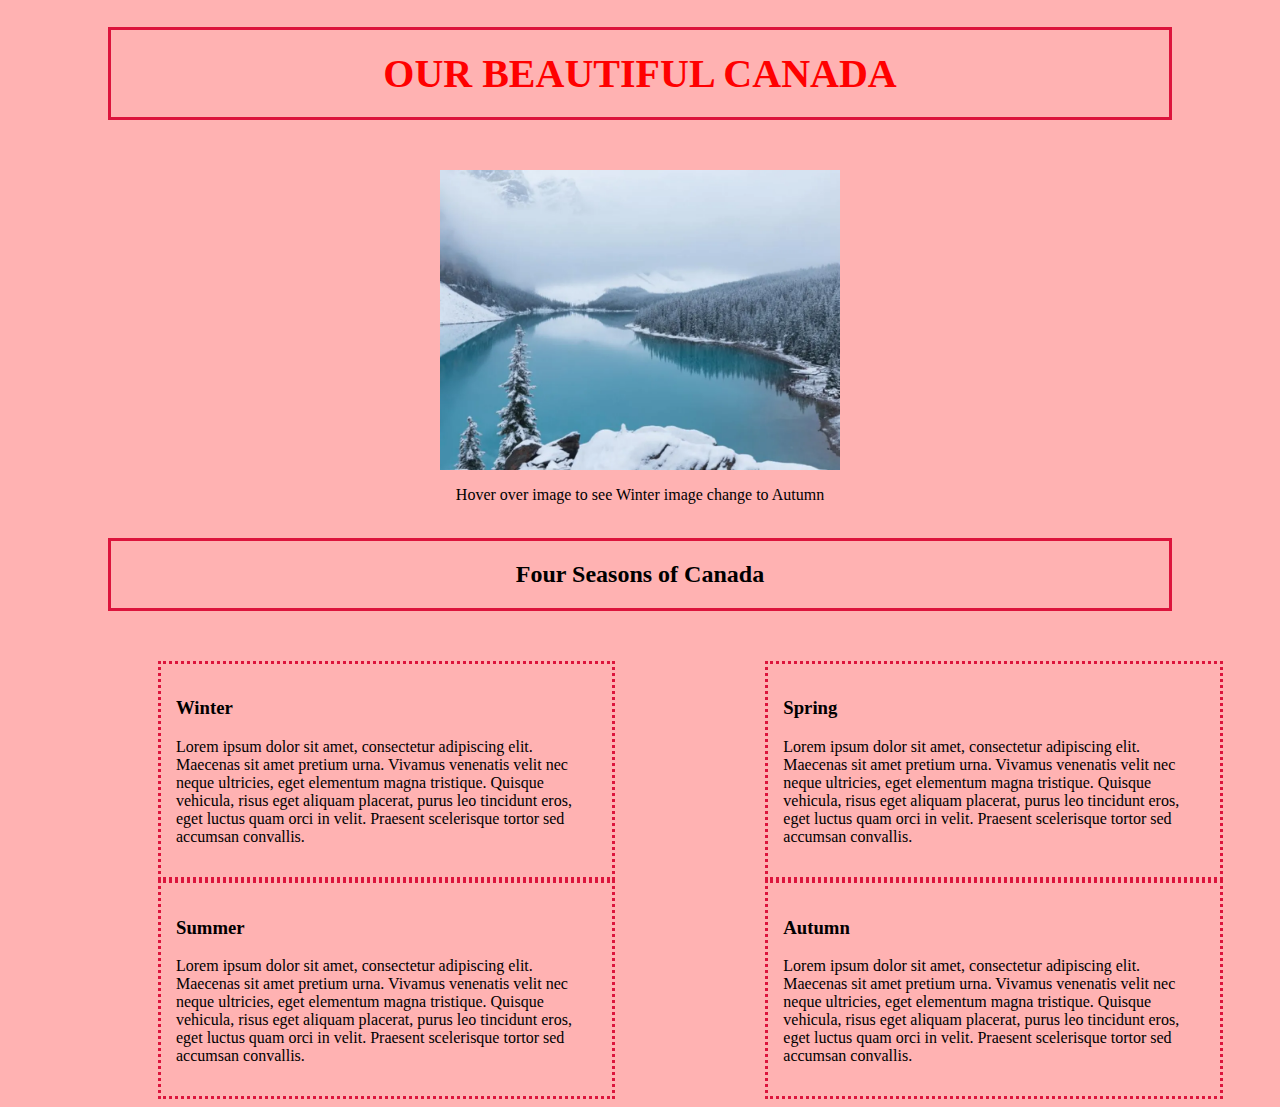
<file: lib2024/Assignment 3/Assignment 3.html>
<!DOCTYPE html> 
<html lang="en">
<head>
	<title>Canada</title>
	<meta charset="utf-8">
	<meta name="description" content="This is a HTML document contianing HTML tags">
	<meta name="keywords" content="winter, summer, spring, autumn, Standard Tags">
	<meta name="robots" content ="noindex, no follow">
	<link rel="stylesheet" type="text/css" href="3css/Assignment3.css">
	<script src="3js/Assignment3.js"></script>
	<link rel="shortcut icon" href="images/canadianflag.png">
</head>

<body>
	<div class="h1">
	<header> 
		<h1> Our beautiful Canada</h1>
	</header>

</div>

<img id='winter' src="images/Image1.jpg" onmouseover="hover(this);" onmouseout="hoverOut(this)"> 
</div>
<div class=imagecaption>
	<p>Hover over image to see Winter image change to Autumn</p>
</div>

<br>
	<div class="h2">
		<h2>Four Seasons of Canada</h2>
	</div>

<div class="row">
  <div class="column">
    <h3>Winter</h3>
    <p>Lorem ipsum dolor sit amet, consectetur adipiscing elit. Maecenas sit amet pretium urna. Vivamus venenatis velit nec neque ultricies, eget elementum magna tristique. Quisque vehicula, risus eget aliquam placerat, purus leo tincidunt eros, eget luctus quam orci in velit. Praesent scelerisque tortor sed accumsan convallis.</p>
  </div>
  
  <div class="column">
    <h3>Spring</h3>
    <p>Lorem ipsum dolor sit amet, consectetur adipiscing elit. Maecenas sit amet pretium urna. Vivamus venenatis velit nec neque ultricies, eget elementum magna tristique. Quisque vehicula, risus eget aliquam placerat, purus leo tincidunt eros, eget luctus quam orci in velit. Praesent scelerisque tortor sed accumsan convallis.</p>
  </div>
  
  <div class="column">
    <h3>Summer</h3>
    <p>Lorem ipsum dolor sit amet, consectetur adipiscing elit. Maecenas sit amet pretium urna. Vivamus venenatis velit nec neque ultricies, eget elementum magna tristique. Quisque vehicula, risus eget aliquam placerat, purus leo tincidunt eros, eget luctus quam orci in velit. Praesent scelerisque tortor sed accumsan convallis.</p>
</div>

<div class="column">
    <h3>Autumn</h3>
    <p>Lorem ipsum dolor sit amet, consectetur adipiscing elit. Maecenas sit amet pretium urna. Vivamus venenatis velit nec neque ultricies, eget elementum magna tristique. Quisque vehicula, risus eget aliquam placerat, purus leo tincidunt eros, eget luctus quam orci in velit. Praesent scelerisque tortor sed accumsan convallis.</p>
  </div>
</div>

</body>
</html>
</file>
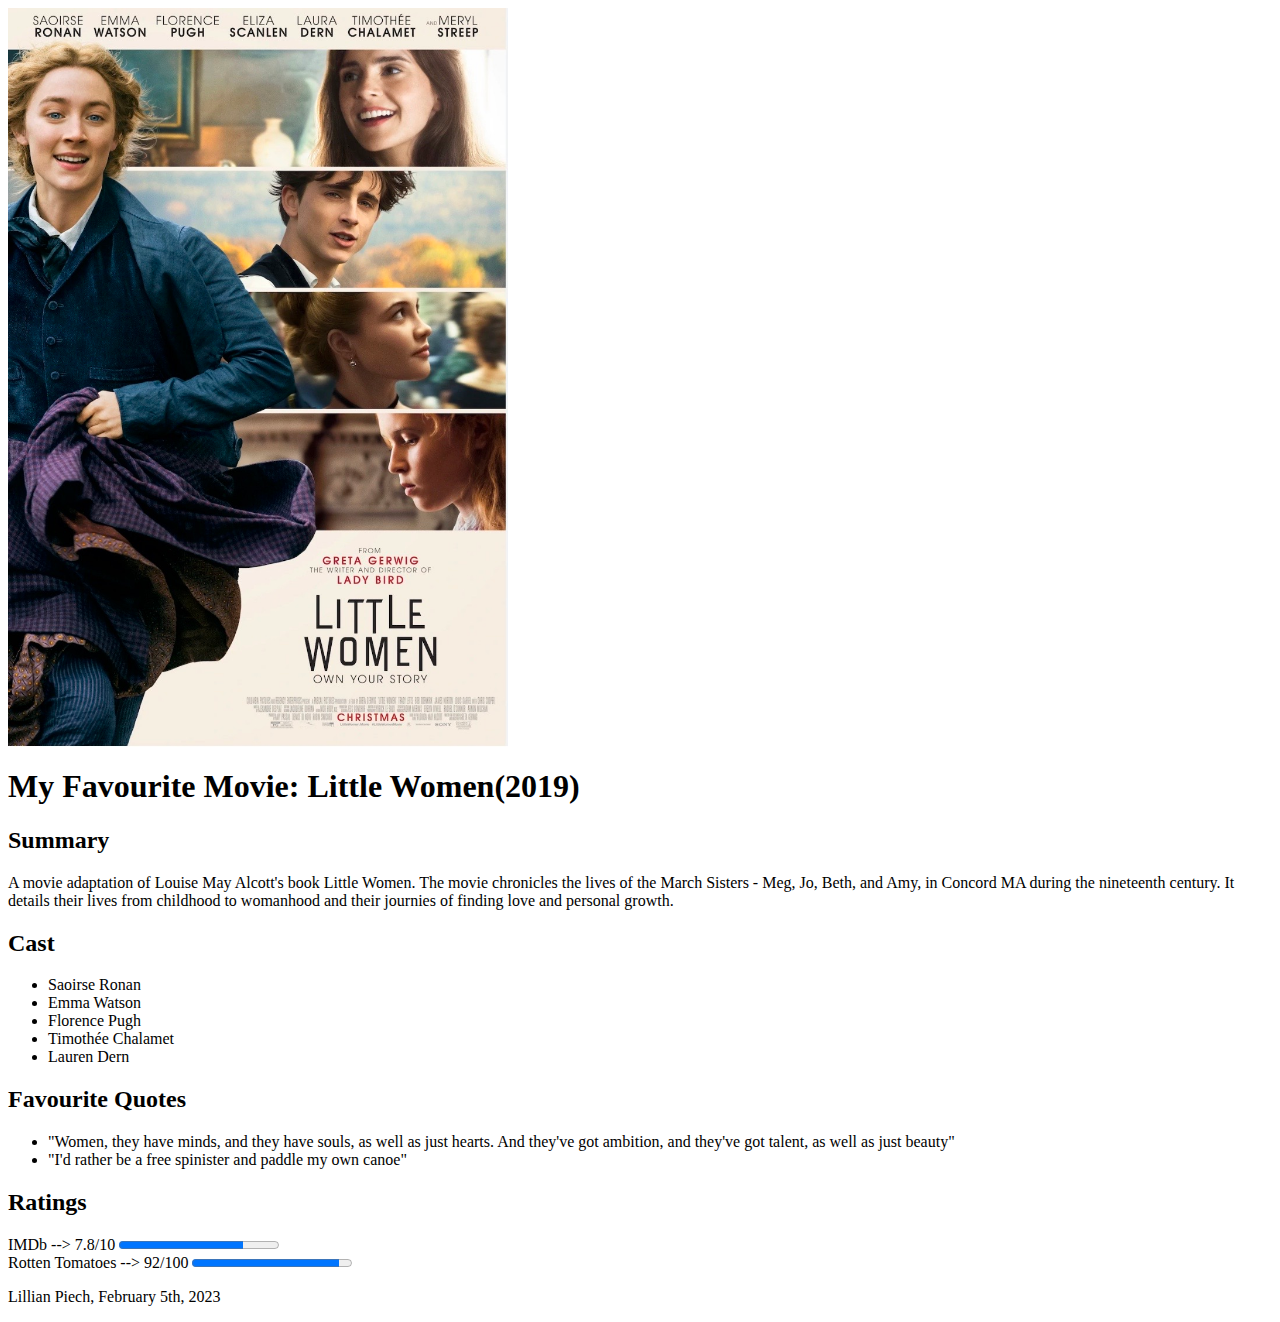
<file: lib2024/Assignment One/Assignment 1.html>
<!DOC html>
<head>
	<title>Assignment 1 </title>
	<meta charset="utf-8">
	<meta name="description" content="This is a HTML document contianing HTML tags">
	<meta name="keywords" content="HTML, HTML5, Tags, Basic HTML, Standard Tags">
	<meta name="robots" content ="noindex, no follow">
</head> 

<body>
	<! -- movie poster-->
		<img src="little women movie poster.jpeg" alt="Little Women 2019" width="500" height "600">

	<! -- header -->
		<header>
			<h1>My Favourite Movie: Little Women(2019)</h1>
		</header>

	<main>
		<! -- main -->
			<section>
				<h2>Summary</h2>
					<p>A movie adaptation of Louise May Alcott's book Little Women. The movie chronicles the lives of the March Sisters - Meg, Jo, Beth, and Amy, in Concord MA during the nineteenth century. It details their lives from childhood to womanhood and their journies of finding love and personal growth. </p>
			</section>

	<section>
		<h2>Cast</h2>
			<ul>
				<li>Saoirse Ronan</li>
				<li>Emma Watson</li>
				<li>Florence Pugh</li>
				<li>Timothée Chalamet</li>
				<li>Lauren Dern</li>
			</ul>
		</section>

		<section>
			<h2>Favourite Quotes</h2>
				<ul>
					<li>"Women, they have minds, and they have souls, as well as just hearts. And they've got ambition, and they've got talent, as well as just beauty"</li>
					<li>"I'd rather be a free spinister and paddle my own canoe"</li>
				</ul>
		
		<section>
			<h2>Ratings</h2>
				<label for+"file">IMDb --> 7.8/10</label>
				<progress id="file" value="78" max="100">78% </progress>
		<br>
				<label for+"file">Rotten Tomatoes --> 92/100</label>
				<progress id="file" value="92" max="100">92% </progress>
		</section>

	</main>

		<footer>
			<p>Lillian Piech, February 5th, 2023</p>
		</footer>


	</body>
	</html>
</file>
<file: lib2024/Assignment 3/3css/Assignment3.css>
h1 {
  text-align: center;
  text-transform: uppercase;
  color: #FF0000;
  border-style: solid;
  border-color: #dc143c;
  margin-left: 100px;
  margin-right: 100px;
  margin-bottom: 50px;
  padding: 20px;
  font-size: 40px;
}

body {
  background-color: rgba(255, 0, 0, 0.3); 
  font-family: fantasy;
}


img {
  width: 400px;
  height: 300px;
  display: block;
  margin-left: auto;
  margin-right: auto;
}

.imagecaption {
  text-align: center;
}


.h2 {
  text-align: center;
  border: rgba(0, 0, 0, 1.0);
  border-color: #dc143c;
  border-style: solid;
  margin-left: 100px;
  margin-right: 100px;
  margin-bottom: 50px;

}


.column {
  border-style: dotted;
  border-color: #dc143c;
  float: left;
  width: 33.33%;
  padding: 15px;
  margin-left: 150px;
}

/* Clear floats after the columns */
.row::after {
  content: "";
  display: table;
  clear: both;
}

/* Responsive layout - makes the three columns stack on top of each other instead of next to each other */
@media screen and (max-width:600px) {
  .column {
    width: 100%;
  }
}
</file>
